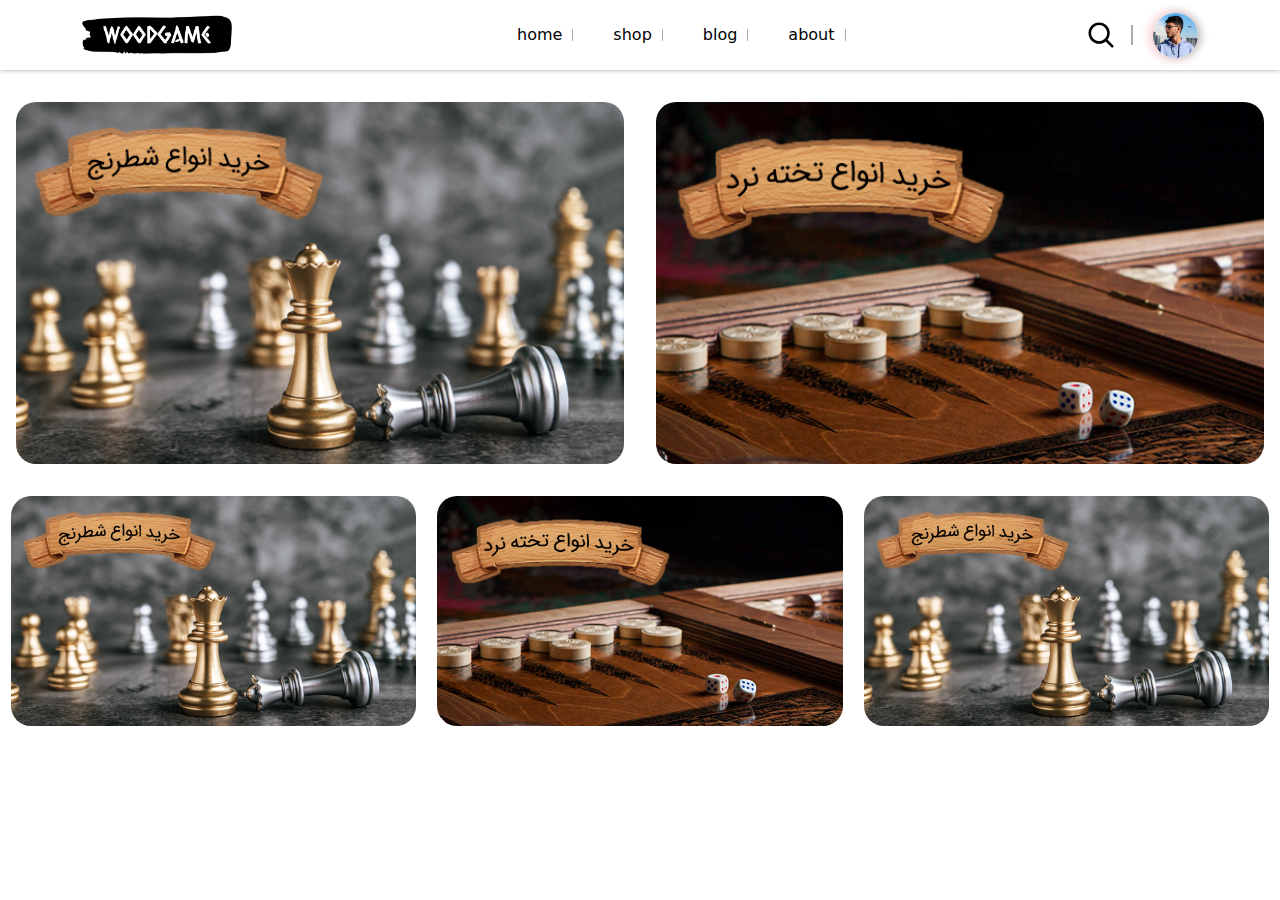
<file: index.html>
<!DOCTYPE html>
<html lang="en">
<head>
    <meta charset="UTF-8">
    <meta name="viewport" content="width=device-width, initial-scale=1.0">
    <link rel="stylesheet" href="assets/css/style.css">
    <link rel="stylesheet" href="assets/bootstrap/css/bootstrap.rtl.min.css">
    <title>woodgame</title>
</head>
<body>
    <div id="transparent-overlay"></div>
    <div class="search-box-click">
        <input type="search" name="search" id="search-box-click-input" placeholder="type something to search">
    </div>
    <nav class="mobile-nav">
            <div class="close-mobile-nav d-flex justify-content-between w-100 align-items-center px-3">
                <div class="close-mobile-nav-img">
                    <img src="img/woodgame-high-resolution-logo-black-transparent.png" width="100px" alt="">
                </div>
                <div class="close-mobile-nav-clos-icon">
                    <svg class="" fill="red" xmlns="http://www.w3.org/2000/svg" height="30" width="30" viewBox="0 -960 960 960" width="24"><path d="m256-200-56-56 224-224-224-224 56-56 224 224 224-224 56 56-224 224 224 224-56 56-224-224-224 224Z"/></svg>
                </div>
            </div>
        <div class="nav-content">
            <ul>
                <li>home</li>
                <a href="shop.html"><li>shop</li></a>
                <li>blog</li>
                <li>about</li>
            </ul>
        </div>
    </nav>
        <header>
            <div class="header-content container">
                <div class="row">
                <div class="col-lg-4 col-sm-6 header-logo-search d-flex align-center">
                    <div class="logo-header">
                        <img src="img/woodgame-high-resolution-logo-black-transparent.png" width="150px" alt="">
                    </div>
                </div>
                <div class="col-lg-4 d-lg-flex d-sm-none header-menu">
                    <ul class="d-flex">
                        <a href="#"><li>home</li></a>
                        <a href="shop.html"><li>shop</li></a>
                        <a href="#"><li>blog</li></a>
                        <a href="#"><li>about</li></a>
                    </ul>
                </div>
                <div class="col-lg-4 col-sm-6 header-user d-flex align-items-center justify-content-end">
                    <div class="btns-header">
                          <svg class="search-header" width="40px" height="40px" xmlns="http://www.w3.org/2000/svg" fill="none" viewBox="0 0 24 24" stroke-width="2" stroke="#000">
                            <path stroke-linecap="round" stroke-linejoin="round" d="M21 21l-5.197-5.197m0 0A7.5 7.5 0 105.196 5.196a7.5 7.5 0 0010.607 10.607z"></path>
                        </svg>
                    </div>
                    <div class="ham-menu d-sm-block d-lg-none d-md-block">
                        <svg id="ham-header-icon" xmlns="http://www.w3.org/2000/svg" viewBox="0 0 72 72" width="35px" height="40px">
                            <path d="M56 48c2.209 0 4 1.791 4 4 0 2.209-1.791 4-4 4-1.202 0-38.798 0-40 0-2.209 0-4-1.791-4-4 0-2.209 1.791-4 4-4C17.202 48 54.798 48 56 48zM56 32c2.209 0 4 1.791 4 4 0 2.209-1.791 4-4 4-1.202 0-38.798 0-40 0-2.209 0-4-1.791-4-4 0-2.209 1.791-4 4-4C17.202 32 54.798 32 56 32zM56 16c2.209 0 4 1.791 4 4 0 2.209-1.791 4-4 4-1.202 0-38.798 0-40 0-2.209 0-4-1.791-4-4 0-2.209 1.791-4 4-4C17.202 16 54.798 16 56 16z"/></svg>
                    </div>
                    <div class="user-profile">
                        <img src="img/user.jpg" id="user-img" width="45" alt="user-img">
                        <div class="dropdown-profile-content">
                            <ul>
                                <a href="#"><li>card</li></a>
                                <a href="#"><li>setting</li></a>
                            </ul>
                        </div>
                    </div>
                </div>
            </div>
            </div>
        </header>
        <main>
            <div class="first-section d-flex flex-column mt-3">
                <div class="first-section-top d-flex flex-wrap justify-content-around">
                    <div class="first-section-top-img d-flex justify-content-center col-lg-6 col-md-6 col-sm-12  my-sm-3">
                        <img src="img/1.png" alt="">
                    </div>
                    <div id="sec-pic" class="first-section-top-img d-flex justify-content-center col-lg-6 col-md-6 col-sm-12 my-sm-3">
                        <img src="img/2.png" alt="">
                    </div>
                </div>
                <div class="first-section-bottom d-flex flex-lg-row flex-md-row flex-sm-column">
                    <div class="first-section-bottom-img d-flex justify-content-center col-lg-4 col-md-4 col-sm-12 my-sm-3">
                        <img src="img/1.png" alt="">
                    </div>
                    <div class="first-section-bottom-img d-flex justify-content-center col-lg-4 col-md-4 col-sm-12 my-sm-3">
                        <img src="img/2.png" alt="">
                    </div>
                    <div class="first-section-bottom-img d-flex justify-content-center col-lg-4 col-md-4 col-sm-12 my-sm-3">
                        <img src="img/1.png" alt="">
                    </div>
                </div>
            </div>
        </main>
    <script src="assets/js/main.js"></script>
    <script src="assets/bootstrap/js/bootstrap.bundle.min.js"></script>
</body>
</html>
</file>
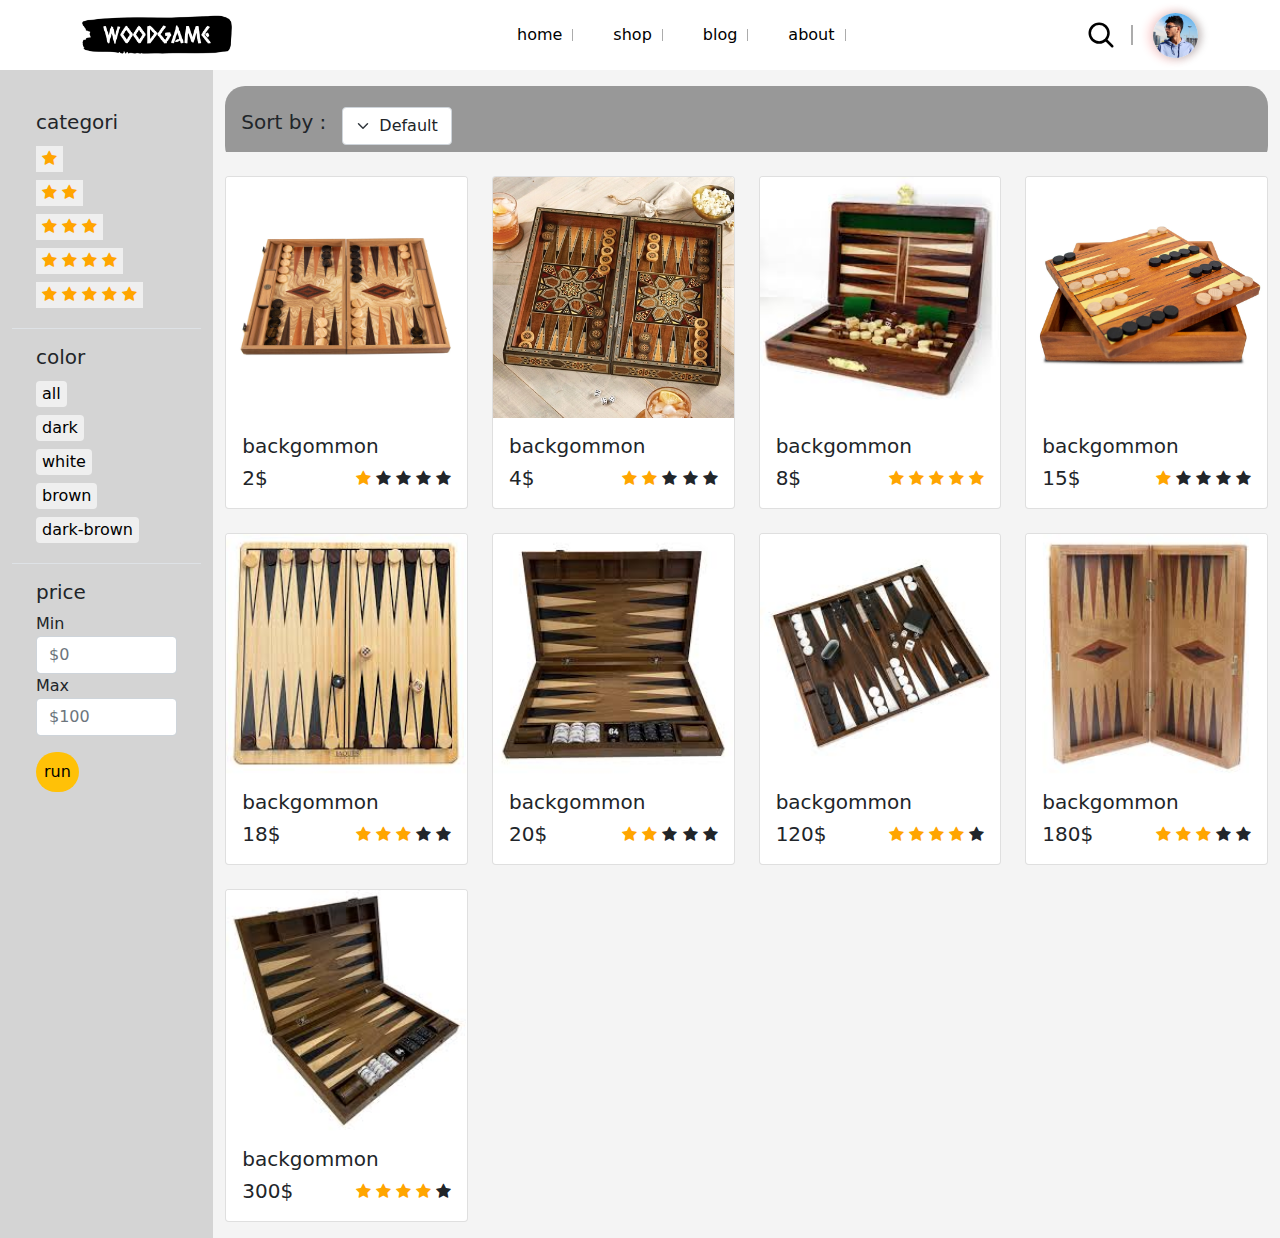
<file: shop.html>
<!DOCTYPE html>
<html lang="en">
<head>
    <meta charset="UTF-8">
    <meta name="viewport" content="width=device-width, initial-scale=1.0">
    <link rel="stylesheet" href="assets/css/style.css">
    <link rel="stylesheet" href="https://cdnjs.cloudflare.com/ajax/libs/font-awesome/4.7.0/css/font-awesome.min.css">
    <link rel="stylesheet" href="assets/bootstrap/css/bootstrap.rtl.min.css">
    <title>shop page</title>
</head>
<body>
    <div id="transparent-overlay"></div>
    <div class="search-box-click">
        <input type="search" name="search" id="search-box-click-input" placeholder="type something to search">
    </div>
    <nav class="mobile-nav">
            <div class="close-mobile-nav d-flex justify-content-between w-100 align-items-center px-3">
                <div class="close-mobile-nav-img">
                    <img src="img/woodgame-high-resolution-logo-black-transparent.png" width="100px" alt="">
                </div>
                <div class="close-mobile-nav-clos-icon">
                    <svg class="" fill="red" xmlns="http://www.w3.org/2000/svg" height="30" width="30" viewBox="0 -960 960 960" width="24"><path d="m256-200-56-56 224-224-224-224 56-56 224 224 224-224 56 56-224 224 224 224-56 56-224-224-224 224Z"/></svg>
                </div>
            </div>
        <div class="nav-content">
            <ul>
                <li>home</li>
                <a href="shop.html"><li>shop</li></a>
                <li>blog</li>
                <li>about</li>
            </ul>
        </div>
    </nav>
    <header class="w-100">
            <div class="header-content container">
                <div class="row">
                <div class="col-lg-4 col-sm-6 header-logo-search d-flex align-center">
                    <div class="logo-header">
                        <img src="img/woodgame-high-resolution-logo-black-transparent.png" width="150px" alt="">
                    </div>
                </div>
                <div class="col-lg-4 d-lg-flex d-sm-none header-menu">
                    <ul class="d-flex">
                        <a href="index.html"><li>home</li></a>
                        <a href="#" class="active"><li>shop</li></a>
                        <a href="#"><li>blog</li></a>
                        <a href="#"><li>about</li></a>
                    </ul>
                </div>
                <div class="col-lg-4 col-sm-6 header-user d-flex align-items-center justify-content-end">
                    <div class="btns-header">
                          <svg class="search-header" width="40px" height="40px" xmlns="http://www.w3.org/2000/svg" fill="none" viewBox="0 0 24 24" stroke-width="2" stroke="#000">
                            <path stroke-linecap="round" stroke-linejoin="round" d="M21 21l-5.197-5.197m0 0A7.5 7.5 0 105.196 5.196a7.5 7.5 0 0010.607 10.607z"></path>
                        </svg>
                    </div>
                    <div class="ham-menu d-sm-block d-lg-none d-md-block">
                        <svg id="ham-header-icon" xmlns="http://www.w3.org/2000/svg" viewBox="0 0 72 72" width="35px" height="40px">
                            <path d="M56 48c2.209 0 4 1.791 4 4 0 2.209-1.791 4-4 4-1.202 0-38.798 0-40 0-2.209 0-4-1.791-4-4 0-2.209 1.791-4 4-4C17.202 48 54.798 48 56 48zM56 32c2.209 0 4 1.791 4 4 0 2.209-1.791 4-4 4-1.202 0-38.798 0-40 0-2.209 0-4-1.791-4-4 0-2.209 1.791-4 4-4C17.202 32 54.798 32 56 32zM56 16c2.209 0 4 1.791 4 4 0 2.209-1.791 4-4 4-1.202 0-38.798 0-40 0-2.209 0-4-1.791-4-4 0-2.209 1.791-4 4-4C17.202 16 54.798 16 56 16z"/></svg>
                    </div>
                    <div class="user-profile">
                        <img src="img/user.jpg" id="user-img" width="45" alt="user-img">
                        <div class="dropdown-profile-content">
                            <ul>
                                <a href="#"><li>card</li></a>
                                <a href="#"><li>setting</li></a>
                            </ul>
                        </div>
                    </div>
                </div>
            </div>
            </div>
    </header>

    <main class="d-flex">
        <div class="filters col-lg-2 d-lg-flex d-md-none d-sm-none h-1">
                <div class="filter-content mt-4 fi container">
                    <div class="filter-box px-4 py-3 border-bottom">
                        <div class="filter-box-title">
                            <h5>categori</h5>
                        </div>
                        <div class="">
                            <button class="rate-filter-btn border-0 my-1" type="submit" data-rate="one">
                                <span class="fa fa-star checked"></span>
                            </button>
                        </div>
                        <div class="">
                            <button class="rate-filter-btn border-0 my-1" type="submit" data-rate="two">
                                <span class="fa fa-star checked"></span>
                                <span class="fa fa-star checked"></span>
                            </button>
                        </div>
                        <div class="">
                            <button class="rate-filter-btn border-0 my-1" type="submit" data-rate="three">
                                <span class="fa fa-star checked"></span>
                                <span class="fa fa-star checked"></span>
                                <span class="fa fa-star checked"></span>
                            </button>
                        </div>
                        <div class="">
                            <button class="rate-filter-btn border-0 my-1" type="submit" data-rate="four">
                                <span class="fa fa-star checked"></span>
                                <span class="fa fa-star checked"></span>
                                <span class="fa fa-star checked"></span>
                                <span class="fa fa-star checked"></span>
                            </button>
                        </div>
                        <div class="">
                            <button class="rate-filter-btn border-0 my-1" type="submit" data-rate="five">
                                <span class="fa fa-star checked"></span>
                                <span class="fa fa-star checked"></span>
                                <span class="fa fa-star checked"></span>
                                <span class="fa fa-star checked"></span>
                                <span class="fa fa-star checked"></span>
                            </button>
                        </div>
                    </div>
                    <div class="filter-box px-4 py-3 border-bottom">
                        <div class="filter-box-title">
                            <h5>color</h5>
                        </div>
                        <div class="filter-btn">
                            <button class="color-filter-btn border-0 rounded my-1" data-color="all" type="submit">all</button>
                        </div>
                        <div class="filter-btn">
                            <button class="color-filter-btn border-0 rounded my-1" data-color="dark" type="submit">dark</button>
                        </div>
                        <div class="filter-btn">
                            <button class="color-filter-btn border-0 rounded my-1" data-color="white" type="submit">white</button>
                        </div>
                        <div class="filter-btn">
                            <button class="color-filter-btn border-0 rounded my-1" data-color="brown" type="submit">brown</button>
                        </div>
                        <div class="filter-btn">
                            <button class="color-filter-btn border-0 rounded my-1" data-color="dark-brown" type="submit">dark-brown</button>
                        </div>
                    </div>
                    <div class="filter-box px-4 py-3">
                        <div class="filter-box-title">
                            <h5>price</h5>
                        </div>
                        <div>
                        <div class="col-12">
                                <label>Min</label>
                                <input type="number" class="form-control" id="input-min-price" placeholder="$0">
                        </div>
                        <div class="col-12">
                            <label>Max</label>
                            <input type="number" class="form-control" id="input-max-price" placeholder="$100">
                        </div>
                        </div>
                        <button type="submit" id="calc-price" class="mt-3 rounded-pill border border-0 bg-warning p-2">run</button>
                    </div>
                </div>
        </div>

        <div class="product-box col-lg-10 h-auto col-sm-12 py-lg-3">
            <div class="container">
            <div class="sort-box d-flex align-items-center">
                    <p class="px-3 h5">Sort by :</p>
                        <select class="form-select" id="">
                          <option selected>Default</option>
                          <option value="1">Papular</option>
                          <option value="2">Price</option>
                        </select>
                </div>
                <div class="products">
                <div class="product-box row row-cols-1 row-cols-lg-4 row-cols-md-2 g-4">
                            <div class="col product" data-color="brown" data-rate="one">
                            <div class="card h-100">
                                <img src="img/11.webp" class="card-img-top" alt="...">
                                <div class="card-body d-flex flex-column justify-content-between">
                                    <div class="title-card">
                                        <h5>backgommon</h5>
                                    </div>
                                    <div class="star-price-card d-flex justify-content-between align-items-center">
                                        <div class="price-card">
                                            <span class="product-price h5">2$</span>
                                        </div>
                                        <div class="rate-card">
                                            <span class="fa fa-star checked"></span>
                                            <span class="fa fa-star"></span>
                                            <span class="fa fa-star"></span>
                                            <span class="fa fa-star"></span>
                                            <span class="fa fa-star"></span>
                                        </div>
                                    </div>
                                </div>
                            </div>
                            </div>
                            <div class="col product" data-color="brown" data-rate="two">
                            <div class="card h-100">
                              <img src="img/22.webp" class="card-img-top" alt="...">
                              <div class="card-body d-flex flex-column justify-content-between">
                                  <div class="title-card">
                                      <h5>backgommon</h5>
                                  </div>
                                  <div class="star-price-card d-flex justify-content-between align-items-center">
                                      <div class="price-card">
                                          <span class="product-price h5">4$</span>
                                      </div>
                                      <div class="rate-card">
                                          <span class="star fa fa-star checked"></span>
                                          <span class="star fa fa-star checked"></span>
                                          <span class="star fa fa-star "></span>
                                          <span class="star fa fa-star"></span>
                                          <span class="star fa fa-star"></span>
                                      </div>
                                  </div>
                              </div>
                            </div>
                            </div>
                            <div class="col product" data-color="brown" data-rate="five">
                            <div class="card h-100">
                              <img src="img/87878.jpg" class="card-img-top" alt="...">
                              <div class="card-body d-flex flex-column justify-content-between">
                                  <div class="title-card">
                                      <h5>backgommon</h5>
                                  </div>
                                  <div class="star-price-card d-flex justify-content-between align-items-center">
                                      <div class="price-card">
                                          <span class="product-price h5">8$</span>
                                      </div>
                                      <div class="rate-card">
                                          <span class="star fa fa-star checked"></span>
                                          <span class="star fa fa-star checked"></span>
                                          <span class="star fa fa-star checked"></span>
                                          <span class="star fa fa-star checked"></span>
                                          <span class="star fa fa-star checked"></span>
                                      </div>
                                  </div>
                              </div>
                            </div>
                            </div>
                            <div class="col product" data-color="brown" data-rate="one">
                            <div class="card h-100">
                              <img src="img/44.webp" class="card-img-top" alt="...">
                              <div class="card-body d-flex flex-column justify-content-between">
                                  <div class="title-card">
                                      <h5>backgommon</h5>
                                  </div>
                                  <div class="star-price-card d-flex justify-content-between align-items-center">
                                      <div class="price-card">
                                          <span class="product-price h5">15$</span>
                                      </div>
                                      <div class="rate-card">
                                          <span class="fa fa-star checked"></span>
                                          <span class="fa fa-star"></span>
                                          <span class="fa fa-star"></span>
                                          <span class="fa fa-star"></span>
                                          <span class="fa fa-star"></span>
                                      </div>
                                  </div>
                              </div>
                            </div>
                            </div>
                            <div class="col product" data-color="white" data-rate="three">
                                <div class="card h-100">
                                <img src="img/66.jpg" class="card-img-top" alt="...">
                                <div class="card-body d-flex flex-column justify-content-between">
                                    <div class="title-card">
                                        <h5>backgommon</h5>
                                    </div>
                                    <div class="star-price-card d-flex justify-content-between align-items-center">
                                        <div class="price-card">
                                            <span class="product-price h5">18$</span>
                                        </div>
                                        <div class="rate-card">
                                            <span class="fa fa-star checked"></span>
                                            <span class="fa fa-star checked"></span>
                                            <span class="fa fa-star checked"></span>
                                            <span class="fa fa-star"></span>
                                            <span class="fa fa-star"></span>
                                        </div>
                                    </div>
                                </div>
                                </div>
                            </div>
                            <div class="col product" data-color="dark-brown" data-rate="two">
                                <div class="card h-100">
                                <img src="img/77.jpg" class="card-img-top" alt="...">
                                <div class="card-body d-flex flex-column justify-content-between">
                                    <div class="title-card">
                                        <h5>backgommon</h5>
                                    </div>
                                    <div class="star-price-card d-flex justify-content-between align-items-center">
                                        <div class="price-card">
                                            <span class="product-price h5">20$</span>
                                        </div>
                                        <div class="rate-card">
                                            <span class="fa fa-star checked"></span>
                                            <span class="fa fa-star checked"></span>
                                            <span class="fa fa-star "></span>
                                            <span class="fa fa-star"></span>
                                            <span class="fa fa-star"></span>
                                        </div>
                                    </div>
                                </div>
                                </div>
                            </div>
                            <div class="col product" data-color="dark" data-rate="four">
                                <div class="card h-100">
                                <img src="img/88.jpg" class="card-img-top" alt="...">
                                <div class="card-body d-flex flex-column justify-content-between">
                                    <div class="title-card">
                                        <h5>backgommon</h5>
                                    </div>
                                    <div class="star-price-card d-flex justify-content-between align-items-center">
                                        <div class="price-card">
                                            <span class="product-price h5">120$</span>
                                        </div>
                                        <div class="rate-card">
                                            <span class="fa fa-star checked"></span>
                                            <span class="fa fa-star checked"></span>
                                            <span class="fa fa-star checked"></span>
                                            <span class="fa fa-star checked"></span>
                                            <span class="fa fa-star"></span>
                                        </div>
                                    </div>
                                </div>
                                </div>
                            </div>
                            <div class="col product" data-color="brown" data-rate="three">
                                <div class="card h-100">
                                <img src="img/99.jpg" class="card-img-top" alt="...">
                                <div class="card-body d-flex flex-column justify-content-between">
                                    <div class="title-card">
                                        <h5>backgommon</h5>
                                    </div>
                                    <div class="star-price-card d-flex justify-content-between align-items-center">
                                        <div class="price-card">
                                            <span class="product-price h5">180$</span>
                                        </div>
                                        <div class="rate-card">
                                            <span class="fa fa-star checked"></span>
                                            <span class="fa fa-star checked"></span>
                                            <span class="fa fa-star checked"></span>
                                            <span class="fa fa-star"></span>
                                            <span class="fa fa-star"></span>
                                        </div>
                                    </div>
                                </div>
                                </div>
                            </div>
                            <div class="col product" data-color="dark-brown" data-rate="four">
                                <div class="card h-100">
                                <img src="img/41414141.jpg" class="card-img-top" alt="...">
                                <div class="card-body d-flex flex-column justify-content-between">
                                    <div class="title-card">
                                        <h5>backgommon</h5>
                                    </div>
                                    <div class="star-price-card d-flex justify-content-between align-items-center">
                                        <div class="price-card">
                                            <span class="product-price h5">300$</span>
                                        </div>
                                        <div class="rate-card">
                                            <span class="fa fa-star checked"></span>
                                            <span class="fa fa-star checked"></span>
                                            <span class="fa fa-star checked"></span>
                                            <span class="fa fa-star checked"></span>
                                            <span class="fa fa-star"></span>
                                        </div>
                                    </div>
                                </div>
                                </div>
                            </div>
                      </div>
                </div>
            </div>
        </div>

    </main>
    <script src="assets/js/main.js"></script>
    <script src="assets/bootstrap/js/bootstrap.bundle.min.js"></script>
</body>
</html>
</file>
<file: assets/css/style.css>
:root {
    --box-shadow :0px 0px 5px 0px #a8a8a8;
}
* {
box-sizing: border-box;
}
header {
    height: 70px;
    z-index: 100;
    display: flex;
    align-items: center;
    width: 100%;
    box-shadow: var(--box-shadow);
}
.header-logo-search {
    align-items: center;
    justify-content: space-between;
}

.header-menu {
    align-items: center;
}
.header-menu ul {
    align-items: center;
    list-style-type: none;
    margin-bottom: 0 !important;
}
.header-menu ul li{
    display: flex;
    align-items: center;
padding: 23px 15px;
}
.header-menu ul li::after{
    content: '';
    display: inline-block;
    height: 12px;
    background-color:#acacac;
    width: 1px;
    margin:0px 10px;
}

.header-menu ul a:hover {
    background-color: rgb(245, 245, 245);
}
.header-menu ul a {
    transition: .5s background-color;
}
a {
    text-decoration: none !important;
    color: black !important;
}
#user-img {
    border-radius: 50%;
    margin-left: 10px;
    box-shadow: 3px 0px 8px 0px rgb(190, 190, 190) , 
    -3px 0px 8px 3px rgb(255, 223, 223);
}
.user-profile {
    display: flex;
    align-items: center;
}
.user-profile::before {
    content: '';
    display: inline-block;
    height: 20px;
    background-color: #acacac;
    width: 2px;
    margin:0px 10px;
}
.btns-header svg {
    padding: 0px 5px;
}

.search-header {
    cursor: pointer;
}


/* 

header

*/

@media (max-width:576px) {
    .header-menu {
        display: none;
    }

    .search-header {
        display: block;
    } 

 .header-user {
    display: inline-block;
    width: 50% !important;
 }
 .header-logo-search {
    width: 50% !important;
 }
 .user-profile::before {
    display: none;
 }
 .ham-menu {
    display: block !important;
 }
 #sec-pic {
    margin-top: 15px;
 }
 .first-section-bottom {
    display: flex;
    flex-direction: column;
 }
 .first-section-bottom img {
    margin: 10px 0px;
 }
.filters {
    display: none;
}
}
.ham-menu {
    cursor: pointer;
}

/* mobile nav */
.mobile-nav{
    z-index: 10000;
    transition: .5s all;
    height: 100%; width: 280px;
    background-color:#e1e1e1;
    position: fixed;
    top: 0;
    left: -300px;
    bottom: 0;
}

.close-mobile-nav {
    height: 50px;
    border-bottom: 1px solid #000;
}
.close-nav-icon svg {
    margin-right: 20px;
}
.nav-content ul {
    list-style-type: none;
    margin: 0 !important;
    padding: 0;
}
.nav-content ul li {
    padding: 20px 0px 20px 20px;
border-bottom: 1px solid #989898;
box-shadow: var(--box-shadow);
    width: 100%;
    cursor: pointer;
    transition: .5s all;
    height: 70px;
}
.nav-content ul li:hover{
    background-color: #989898;
}
.close-mobile-nav-clos-icon {
    cursor: pointer;
}
#transparent-overlay {
    position: fixed;
    top: 0;
    left: 0;
    width: 100%;
    height: 100%;
    background-color: rgba(0, 0, 0, 0.5);
    z-index: 9999;
    display: none;
}
.search-box-click {
    width: 100%;
    z-index: 10000;
    transition: .3s all;
    background: #ebebeb;
    height: 60%;
    position: fixed;
    bottom: 0;
    right: 2000px;
}
#search-box-click-input:focus {
    outline: none;
}
#search-box-click-input {
    width: 100%;
    overflow-x: hidden;

    box-shadow: var(--box-shadow);
    border: none;
    text-align: center;
    height: 100px;
    font-family: monospace;
    font-size: 1.5rem;
}
.user-profile {
    position: relative;
    display: flex;
  }
  .dropdown-profile-content{
    display: none;
    transition: all 0.5s;
    position: absolute;
    height: auto;
    top: 46px;
    right: 10px;
    background-color: #f9f9f9;
    min-width: 160px;
    box-shadow: var(--box-shadow);
    z-index: 1;
  }
  .user-profile:hover .dropdown-profile-content {
    display: block;
    transition: .5s all;

  }
  .dropdown-profile-content ul {
    list-style-type: none;
    margin-bottom: 0rem !important;
    padding: 10px 0px !important;
  }
  .dropdown-profile-content ul li {
    padding: 10px 10px !important;
  }
  .dropdown-profile-content ul li:hover {
    background: #e1e1e1;
  }

  .first-section-bottom-img img {
    width: 95%;
    height: 230px;
  }
  .first-section img {
    border-radius: 20px;
  }
  .first-section-top-img img{
    width: 95%;
  }

  .first-section-top {
    flex-wrap: wrap;
   }

   .icon-hover:hover {
    border-color: #3b71ca !important;
    background-color: white !important;
  }
  
  .icon-hover:hover i {
    color: #3b71ca !important;
  }



  /* 
  
  
  
  */




  .filters  {
    height: auto;
    background: #d4d4d4;
  }
  .product-box {
    background: #f4f4f4;
    height: auto;
  }
  .sort-box {
    height: 80px;
    background: #989898;
    border-radius: 20px;
    margin-bottom: 10px;
  }

  .checked {
    color: orange;
  }
  .filter-content button:hover {
    opacity: .8;
  }



  .test {
    background-color: red !important;
  }
</file>
